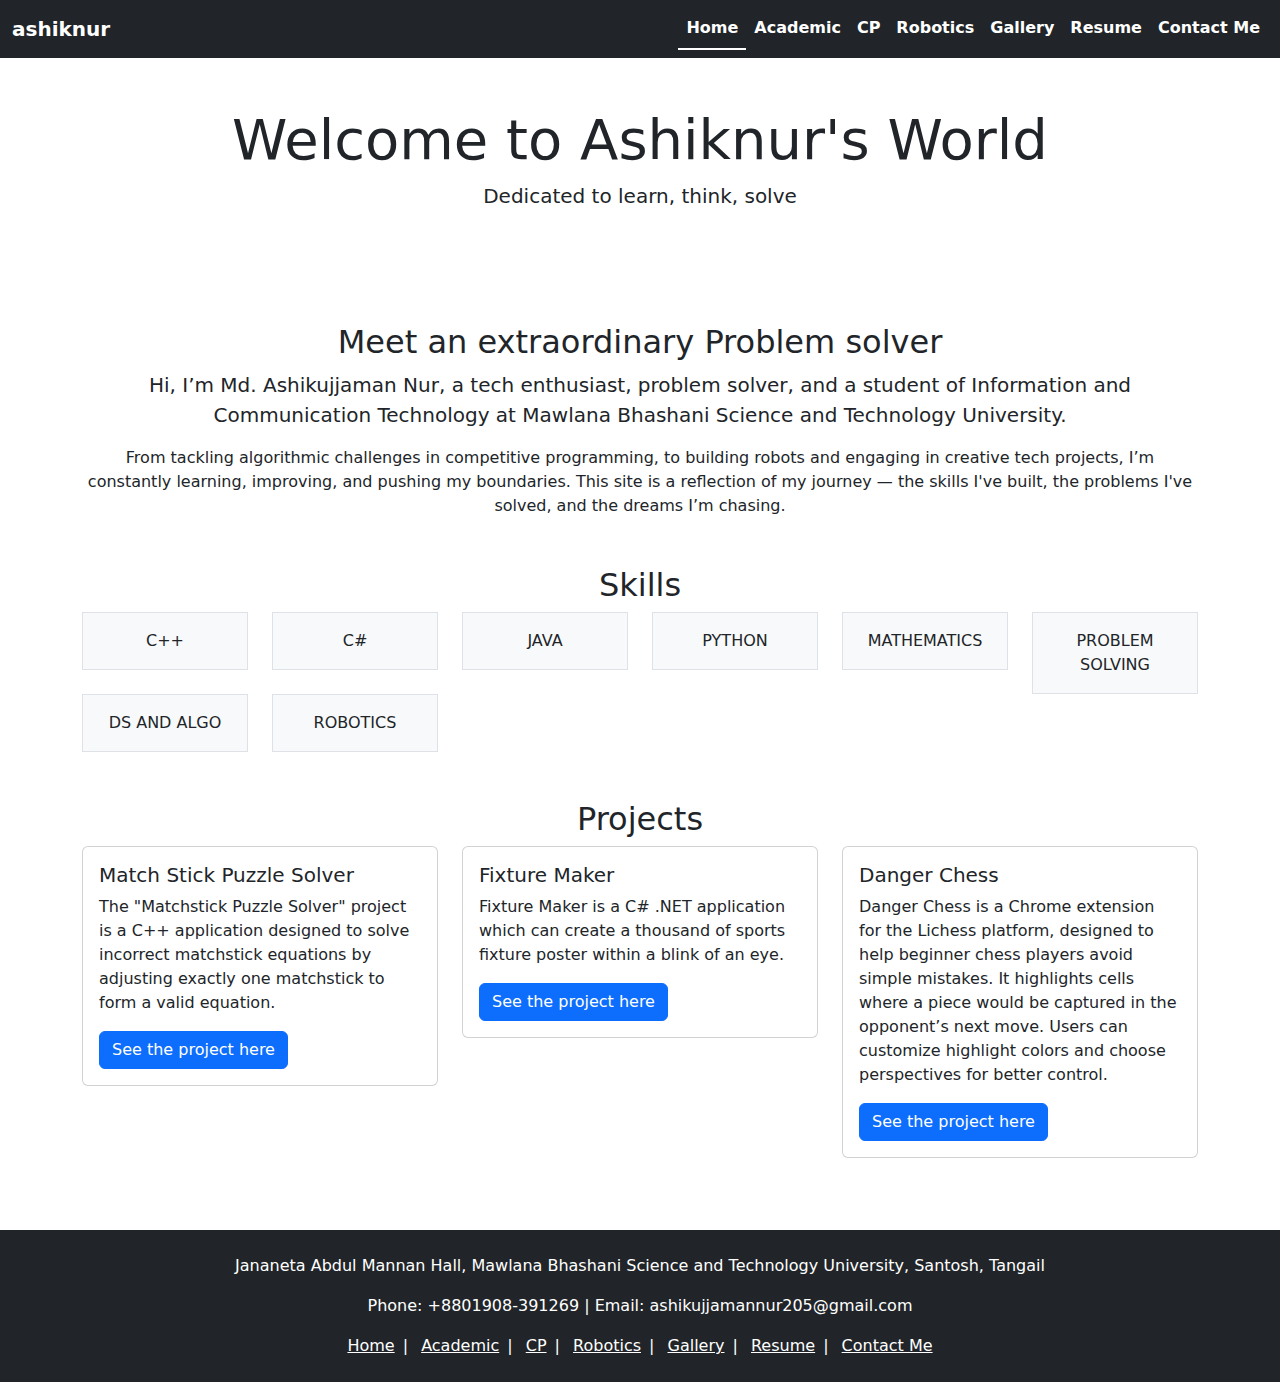
<file: index.html>
<!DOCTYPE html>
<html lang="en">
<head>
    <meta charset="UTF-8">
    <meta name="viewport" content="width=device-width, initial-scale=1.0">
    <title>Ashiknur's World</title>
    <link href="https://cdn.jsdelivr.net/npm/bootstrap@5.3.3/dist/css/bootstrap.min.css" rel="stylesheet" integrity="sha384-QWTKZyjpPEjISv5WaRU9OFeRpok6YctnYmDr5pNlyT2bRjXh0JMhjY6hW+ALEwIH" crossorigin="anonymous">
    <link rel="stylesheet" href="style.css">
</head>
<body>
    <nav class="navbar navbar-expand-lg navbar-dark bg-dark">
        <div class="container-fluid">
            <a class="navbar-brand" href="index.html">ashiknur</a>
            <button class="navbar-toggler" type="button" data-bs-toggle="collapse" data-bs-target="#navbarNav" aria-controls="navbarNav" aria-expanded="false" aria-label="Toggle navigation">
                <span class="navbar-toggler-icon"></span>
            </button>
            <div class="collapse navbar-collapse" id="navbarNav">
                <ul class="navbar-nav ms-auto">
                    <li class="nav-item"><a class="nav-link active" aria-current="page" href="index.html">Home</a></li>
                    <li class="nav-item"><a class="nav-link" href="academic.html">Academic</a></li>
                    <li class="nav-item"><a class="nav-link" href="cp.html">CP</a></li>
                    <li class="nav-item"><a class="nav-link" href="robotics.html">Robotics</a></li>
                    <li class="nav-item"><a class="nav-link" href="gallery.html">Gallery</a></li>
                    <li class="nav-item"><a class="nav-link" href="resume.html">Resume</a></li>
                    <li class="nav-item"><a class="nav-link" href="contact.html">Contact Me</a></li>
                </ul>
            </div>
        </div>
    </nav>

    <header class="text-center py-5">
        <div class="container">
            <h1 class="display-4">Welcome to Ashiknur's World</h1>
            <p class="lead">Dedicated to learn, think, solve</p>
        </div>
    </header>

    <main class="container my-5">
        <section id="about" class="text-center mb-5">
            <h2>Meet an extraordinary Problem solver</h2>
            <p class="lead">Hi, I’m Md. Ashikujjaman Nur, a tech enthusiast, problem solver, and a student of Information and Communication Technology at Mawlana Bhashani Science and Technology University.</p>
            <p>From tackling algorithmic challenges in competitive programming, to building robots and engaging in creative tech projects, I’m constantly learning, improving, and pushing my boundaries. This site is a reflection of my journey — the skills I've built, the problems I've solved, and the dreams I’m chasing.</p>
        </section>

        <section id="skills" class="mb-5">
            <h2 class="text-center">Skills</h2>
            <div class="row text-center">
                <div class="col-md-2 col-sm-4 col-6"><div class="p-3 border bg-light">C++</div></div>
                <div class="col-md-2 col-sm-4 col-6"><div class="p-3 border bg-light">C#</div></div>
                <div class="col-md-2 col-sm-4 col-6"><div class="p-3 border bg-light">JAVA</div></div>
                <div class="col-md-2 col-sm-4 col-6"><div class="p-3 border bg-light">PYTHON</div></div>
                <div class="col-md-2 col-sm-4 col-6"><div class="p-3 border bg-light">MATHEMATICS</div></div>
                <div class="col-md-2 col-sm-4 col-6"><div class="p-3 border bg-light">PROBLEM SOLVING</div></div>
                <div class="col-md-2 col-sm-4 col-6"><div class="p-3 border bg-light">DS AND ALGO</div></div>
                <div class="col-md-2 col-sm-4 col-6"><div class="p-3 border bg-light">ROBOTICS</div></div>
            </div>
        </section>

        <section id="projects">
            <h2 class="text-center">Projects</h2>
            <div class="row">
                <div class="col-md-4">
                    <div class="card mb-4">
                        <div class="card-body">
                            <h5 class="card-title">Match Stick Puzzle Solver</h5>
                            <p class="card-text">The "Matchstick Puzzle Solver" project is a C++ application designed to solve incorrect matchstick equations by adjusting exactly one matchstick to form a valid equation.</p>
                            <a href="#" class="btn btn-primary">See the project here</a>
                        </div>
                    </div>
                </div>
                <div class="col-md-4">
                    <div class="card mb-4">
                        <div class="card-body">
                            <h5 class="card-title">Fixture Maker</h5>
                            <p class="card-text">Fixture Maker is a C# .NET application which can create a thousand of sports fixture poster within a blink of an eye.</p>
                             <a href="#" class="btn btn-primary">See the project here</a>
                        </div>
                    </div>
                </div>
                <div class="col-md-4">
                    <div class="card mb-4">
                        <div class="card-body">
                            <h5 class="card-title">Danger Chess</h5>
                            <p class="card-text">Danger Chess is a Chrome extension for the Lichess platform, designed to help beginner chess players avoid simple mistakes. It highlights cells where a piece would be captured in the opponent’s next move. Users can customize highlight colors and choose perspectives for better control.</p>
                             <a href="#" class="btn btn-primary">See the project here</a>
                        </div>
                    </div>
                </div>
            </div>
        </section>
    </main>

    <footer class="bg-dark text-white text-center py-4 mt-5">
        <div class="container">
            <p>Jananeta Abdul Mannan Hall, Mawlana Bhashani Science and Technology University, Santosh, Tangail</p>
            <p>Phone: +8801908-391269 | Email: ashikujjamannur205@gmail.com</p>
            <div>
                <a href="index.html" class="text-white mx-2">Home</a>|
                <a href="academic.html" class="text-white mx-2">Academic</a>|
                <a href="cp.html" class="text-white mx-2">CP</a>|
                <a href="robotics.html" class="text-white mx-2">Robotics</a>|
                <a href="gallery.html" class="text-white mx-2">Gallery</a>|
                <a href="resume.html" class="text-white mx-2">Resume</a>|
                <a href="contact.html" class="text-white mx-2">Contact Me</a>
            </div>
        </div>
    </footer>

    <script src="https://cdn.jsdelivr.net/npm/bootstrap@5.3.3/dist/js/bootstrap.bundle.min.js" integrity="sha384-YvpcrYf0tY3lHB60NNkmXc5s9fDVZLESaAA55NDzOxhy9GkcIdslK1eN7N6jIeHz" crossorigin="anonymous"></script>
</body>
</html>
</file>
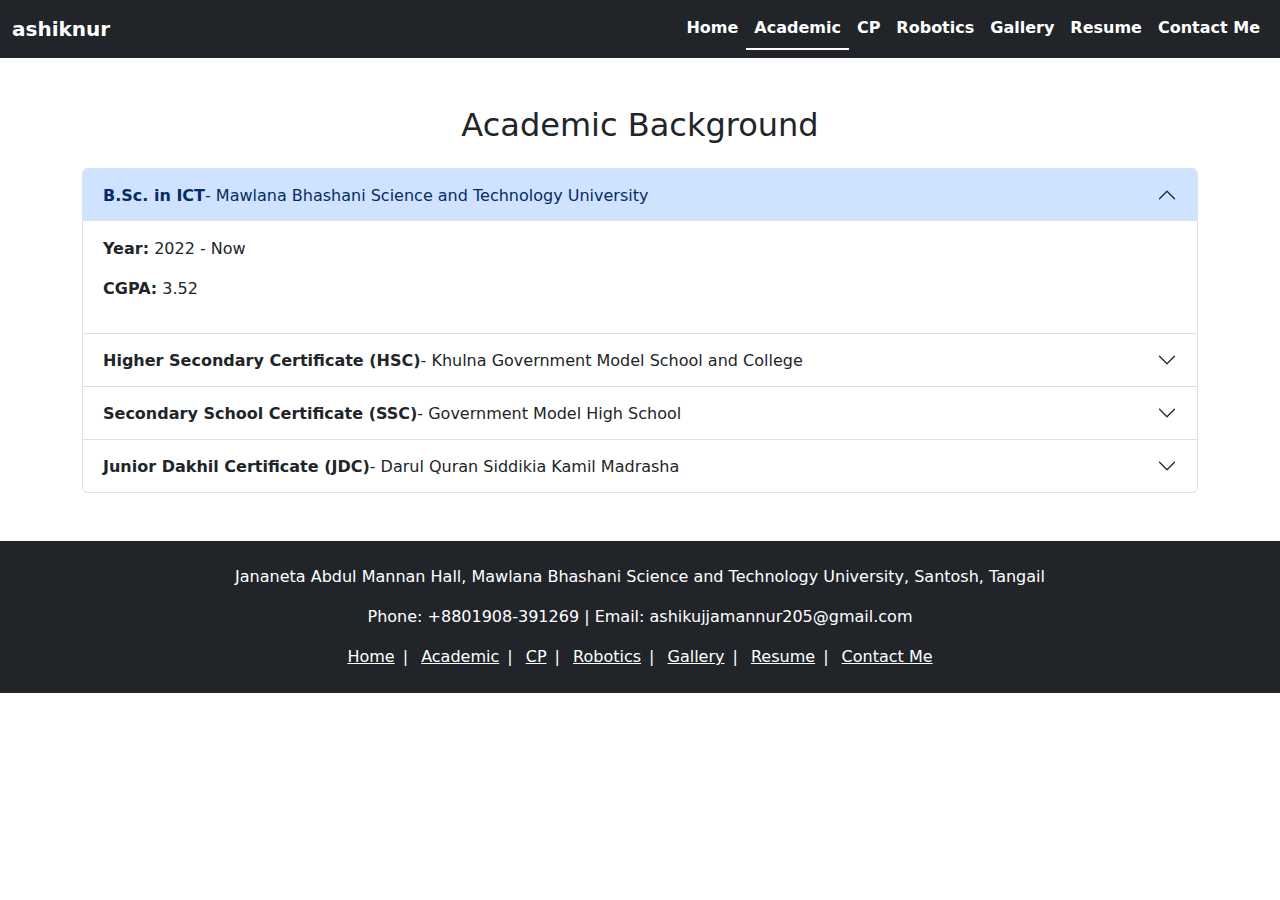
<file: academic.html>
<!DOCTYPE html>
<html lang="en">
<head>
    <meta charset="UTF-8">
    <meta name="viewport" content="width=device-width, initial-scale=1.0">
    <title>Academic - Ashiknur's World</title>
    <link href="https://cdn.jsdelivr.net/npm/bootstrap@5.3.3/dist/css/bootstrap.min.css" rel="stylesheet" integrity="sha384-QWTKZyjpPEjISv5WaRU9OFeRpok6YctnYmDr5pNlyT2bRjXh0JMhjY6hW+ALEwIH" crossorigin="anonymous">
    <link rel="stylesheet" href="style.css">
</head>
<body>
    <nav class="navbar navbar-expand-lg navbar-dark bg-dark">
        <div class="container-fluid">
            <a class="navbar-brand" href="index.html">ashiknur</a>
            <button class="navbar-toggler" type="button" data-bs-toggle="collapse" data-bs-target="#navbarNav" aria-controls="navbarNav" aria-expanded="false" aria-label="Toggle navigation">
                <span class="navbar-toggler-icon"></span>
            </button>
            <div class="collapse navbar-collapse" id="navbarNav">
                <ul class="navbar-nav ms-auto">
                    <li class="nav-item"><a class="nav-link" href="index.html">Home</a></li>
                    <li class="nav-item"><a class="nav-link active" aria-current="page" href="academic.html">Academic</a></li>
                    <li class="nav-item"><a class="nav-link" href="cp.html">CP</a></li>
                    <li class="nav-item"><a class="nav-link" href="robotics.html">Robotics</a></li>
                    <li class="nav-item"><a class="nav-link" href="gallery.html">Gallery</a></li>
                    <li class="nav-item"><a class="nav-link" href="resume.html">Resume</a></li>
                    <li class="nav-item"><a class="nav-link" href="contact.html">Contact Me</a></li>
                </ul>
            </div>
        </div>
    </nav>

    <main class="container my-5">
        <section id="academic">
            <h2 class="text-center mb-4">Academic Background</h2>
            <div class="accordion" id="academicAccordion">
                <div class="accordion-item">
                    <h2 class="accordion-header" id="headingOne">
                        <button class="accordion-button" type="button" data-bs-toggle="collapse" data-bs-target="#collapseOne" aria-expanded="true" aria-controls="collapseOne">
                            <strong>B.Sc. in ICT</strong> - Mawlana Bhashani Science and Technology University
                        </button>
                    </h2>
                    <div id="collapseOne" class="accordion-collapse collapse show" aria-labelledby="headingOne" data-bs-parent="#academicAccordion">
                        <div class="accordion-body">
                            <p><strong>Year:</strong> 2022 - Now</p>
                            <p><strong>CGPA:</strong> 3.52</p>
                        </div>
                    </div>
                </div>
                <div class="accordion-item">
                    <h2 class="accordion-header" id="headingTwo">
                        <button class="accordion-button collapsed" type="button" data-bs-toggle="collapse" data-bs-target="#collapseTwo" aria-expanded="false" aria-controls="collapseTwo">
                            <strong>Higher Secondary Certificate (HSC)</strong> - Khulna Government Model School and College
                        </button>
                    </h2>
                    <div id="collapseTwo" class="accordion-collapse collapse" aria-labelledby="headingTwo" data-bs-parent="#academicAccordion">
                        <div class="accordion-body">
                            <p><strong>Year:</strong> 2020</p>
                            <p><strong>GPA:</strong> 5.00</p>
                        </div>
                    </div>
                </div>
                <div class="accordion-item">
                    <h2 class="accordion-header" id="headingThree">
                        <button class="accordion-button collapsed" type="button" data-bs-toggle="collapse" data-bs-target="#collapseThree" aria-expanded="false" aria-controls="collapseThree">
                            <strong>Secondary School Certificate (SSC)</strong> - Government Model High School
                        </button>
                    </h2>
                    <div id="collapseThree" class="accordion-collapse collapse" aria-labelledby="headingThree" data-bs-parent="#academicAccordion">
                        <div class="accordion-body">
                            <p><strong>Year:</strong> 2018</p>
                            <p><strong>GPA:</strong> 4.67</p>
                        </div>
                    </div>
                </div>
                <div class="accordion-item">
                    <h2 class="accordion-header" id="headingFour">
                        <button class="accordion-button collapsed" type="button" data-bs-toggle="collapse" data-bs-target="#collapseFour" aria-expanded="false" aria-controls="collapseFour">
                            <strong>Junior Dakhil Certificate (JDC)</strong> - Darul Quran Siddikia Kamil Madrasha
                        </button>
                    </h2>
                    <div id="collapseFour" class="accordion-collapse collapse" aria-labelledby="headingFour" data-bs-parent="#academicAccordion">
                        <div class="accordion-body">
                            <p><strong>Year:</strong> 2016</p>
                            <p><strong>GPA:</strong> 4.90</p>
                        </div>
                    </div>
                </div>
            </div>
        </section>
    </main>

    <footer class="bg-dark text-white text-center py-4 mt-auto">
        <div class="container">
            <p>Jananeta Abdul Mannan Hall, Mawlana Bhashani Science and Technology University, Santosh, Tangail</p>
            <p>Phone: +8801908-391269 | Email: ashikujjamannur205@gmail.com</p>
            <div>
                <a href="index.html" class="text-white mx-2">Home</a>|
                <a href="academic.html" class="text-white mx-2">Academic</a>|
                <a href="cp.html" class="text-white mx-2">CP</a>|
                <a href="robotics.html" class="text-white mx-2">Robotics</a>|
                <a href="gallery.html" class="text-white mx-2">Gallery</a>|
                <a href="resume.html" class="text-white mx-2">Resume</a>|
                <a href="contact.html" class="text-white mx-2">Contact Me</a>
            </div>
        </div>
    </footer>

    <script src="https://cdn.jsdelivr.net/npm/bootstrap@5.3.3/dist/js/bootstrap.bundle.min.js" integrity="sha384-YvpcrYf0tY3lHB60NNkmXc5s9fDVZLESaAA55NDzOxhy9GkcIdslK1eN7N6jIeHz" crossorigin="anonymous"></script>
</body>
</html>
</file>
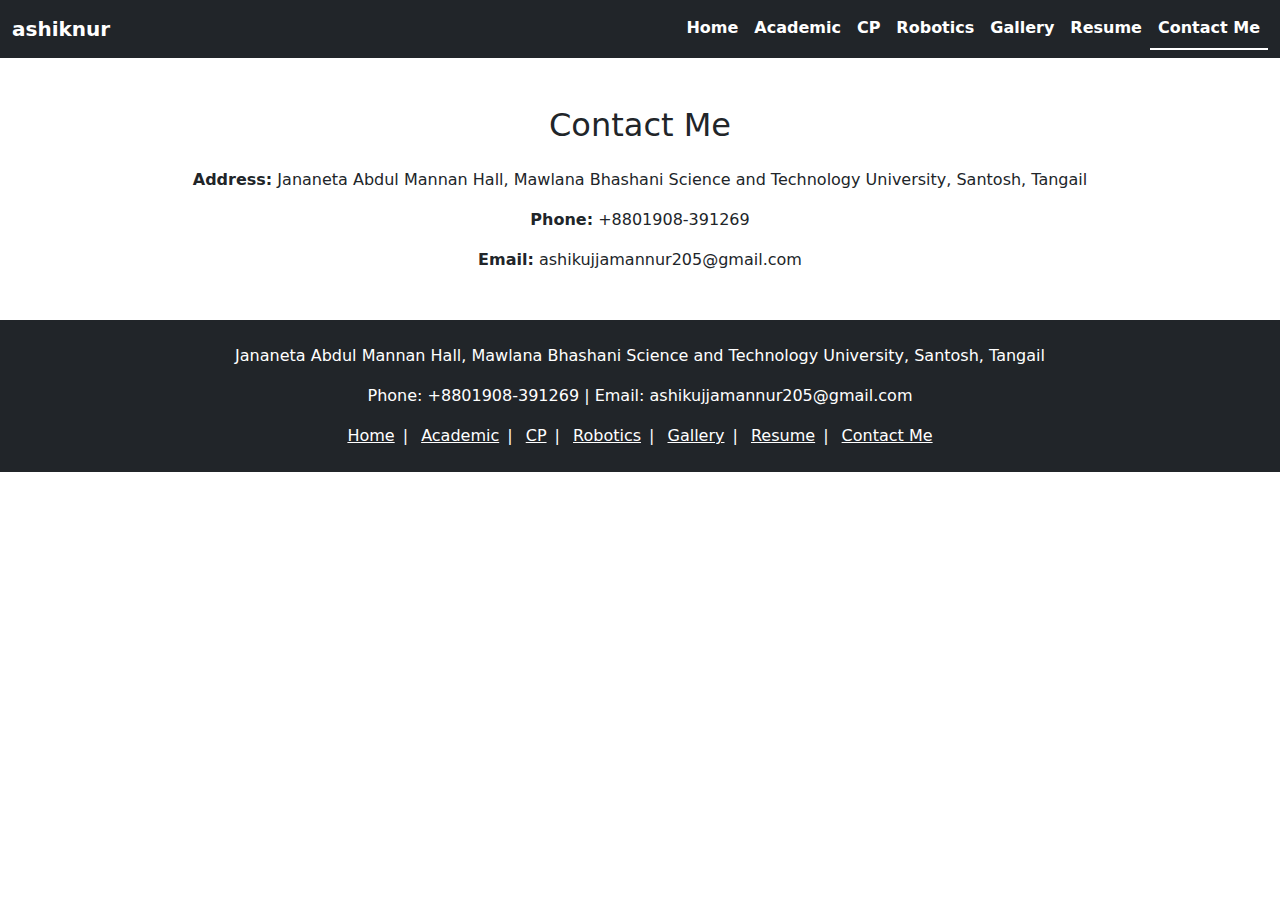
<file: contact.html>
<!DOCTYPE html>
<html lang="en">
<head>
    <meta charset="UTF-8">
    <meta name="viewport" content="width=device-width, initial-scale=1.0">
    <title>Contact Me - Ashiknur's World</title>
    <link href="https://cdn.jsdelivr.net/npm/bootstrap@5.3.3/dist/css/bootstrap.min.css" rel="stylesheet" integrity="sha384-QWTKZyjpPEjISv5WaRU9OFeRpok6YctnYmDr5pNlyT2bRjXh0JMhjY6hW+ALEwIH" crossorigin="anonymous">
    <link rel="stylesheet" href="style.css">
</head>
<body>
    <nav class="navbar navbar-expand-lg navbar-dark bg-dark">
        <div class="container-fluid">
            <a class="navbar-brand" href="index.html">ashiknur</a>
            <button class="navbar-toggler" type="button" data-bs-toggle="collapse" data-bs-target="#navbarNav" aria-controls="navbarNav" aria-expanded="false" aria-label="Toggle navigation">
                <span class="navbar-toggler-icon"></span>
            </button>
            <div class="collapse navbar-collapse" id="navbarNav">
                <ul class="navbar-nav ms-auto">
                    <li class="nav-item"><a class="nav-link" href="index.html">Home</a></li>
                    <li class="nav-item"><a class="nav-link" href="academic.html">Academic</a></li>
                    <li class="nav-item"><a class="nav-link" href="cp.html">CP</a></li>
                    <li class="nav-item"><a class="nav-link" href="robotics.html">Robotics</a></li>
                    <li class="nav-item"><a class="nav-link" href="gallery.html">Gallery</a></li>
                    <li class="nav-item"><a class="nav-link" href="resume.html">Resume</a></li>
                    <li class="nav-item"><a class="nav-link active" aria-current="page" href="contact.html">Contact Me</a></li>
                </ul>
            </div>
        </div>
    </nav>

    <main class="container my-5">
        <section id="contact" class="text-center">
            <h2 class="mb-4">Contact Me</h2>
            <p><strong>Address:</strong> Jananeta Abdul Mannan Hall, Mawlana Bhashani Science and Technology University, Santosh, Tangail</p>
            <p><strong>Phone:</strong> +8801908-391269</p>
            <p><strong>Email:</strong> ashikujjamannur205@gmail.com</p>
        </section>
    </main>

    <footer class="bg-dark text-white text-center py-4 mt-auto">
        <div class="container">
            <p>Jananeta Abdul Mannan Hall, Mawlana Bhashani Science and Technology University, Santosh, Tangail</p>
            <p>Phone: +8801908-391269 | Email: ashikujjamannur205@gmail.com</p>
            <div>
                <a href="index.html" class="text-white mx-2">Home</a>|
                <a href="academic.html" class="text-white mx-2">Academic</a>|
                <a href="cp.html" class="text-white mx-2">CP</a>|
                <a href="robotics.html" class="text-white mx-2">Robotics</a>|
                <a href="gallery.html" class="text-white mx-2">Gallery</a>|
                <a href="resume.html" class="text-white mx-2">Resume</a>|
                <a href="contact.html" class="text-white mx-2">Contact Me</a>
            </div>
        </div>
    </footer>

    <script src="https://cdn.jsdelivr.net/npm/bootstrap@5.3.3/dist/js/bootstrap.bundle.min.js" integrity="sha384-YvpcrYf0tY3lHB60NNkmXc5s9fDVZLESaAA55NDzOxhy9GkcIdslK1eN7N6jIeHz" crossorigin="anonymous"></script>
</body>
</html>
</file>
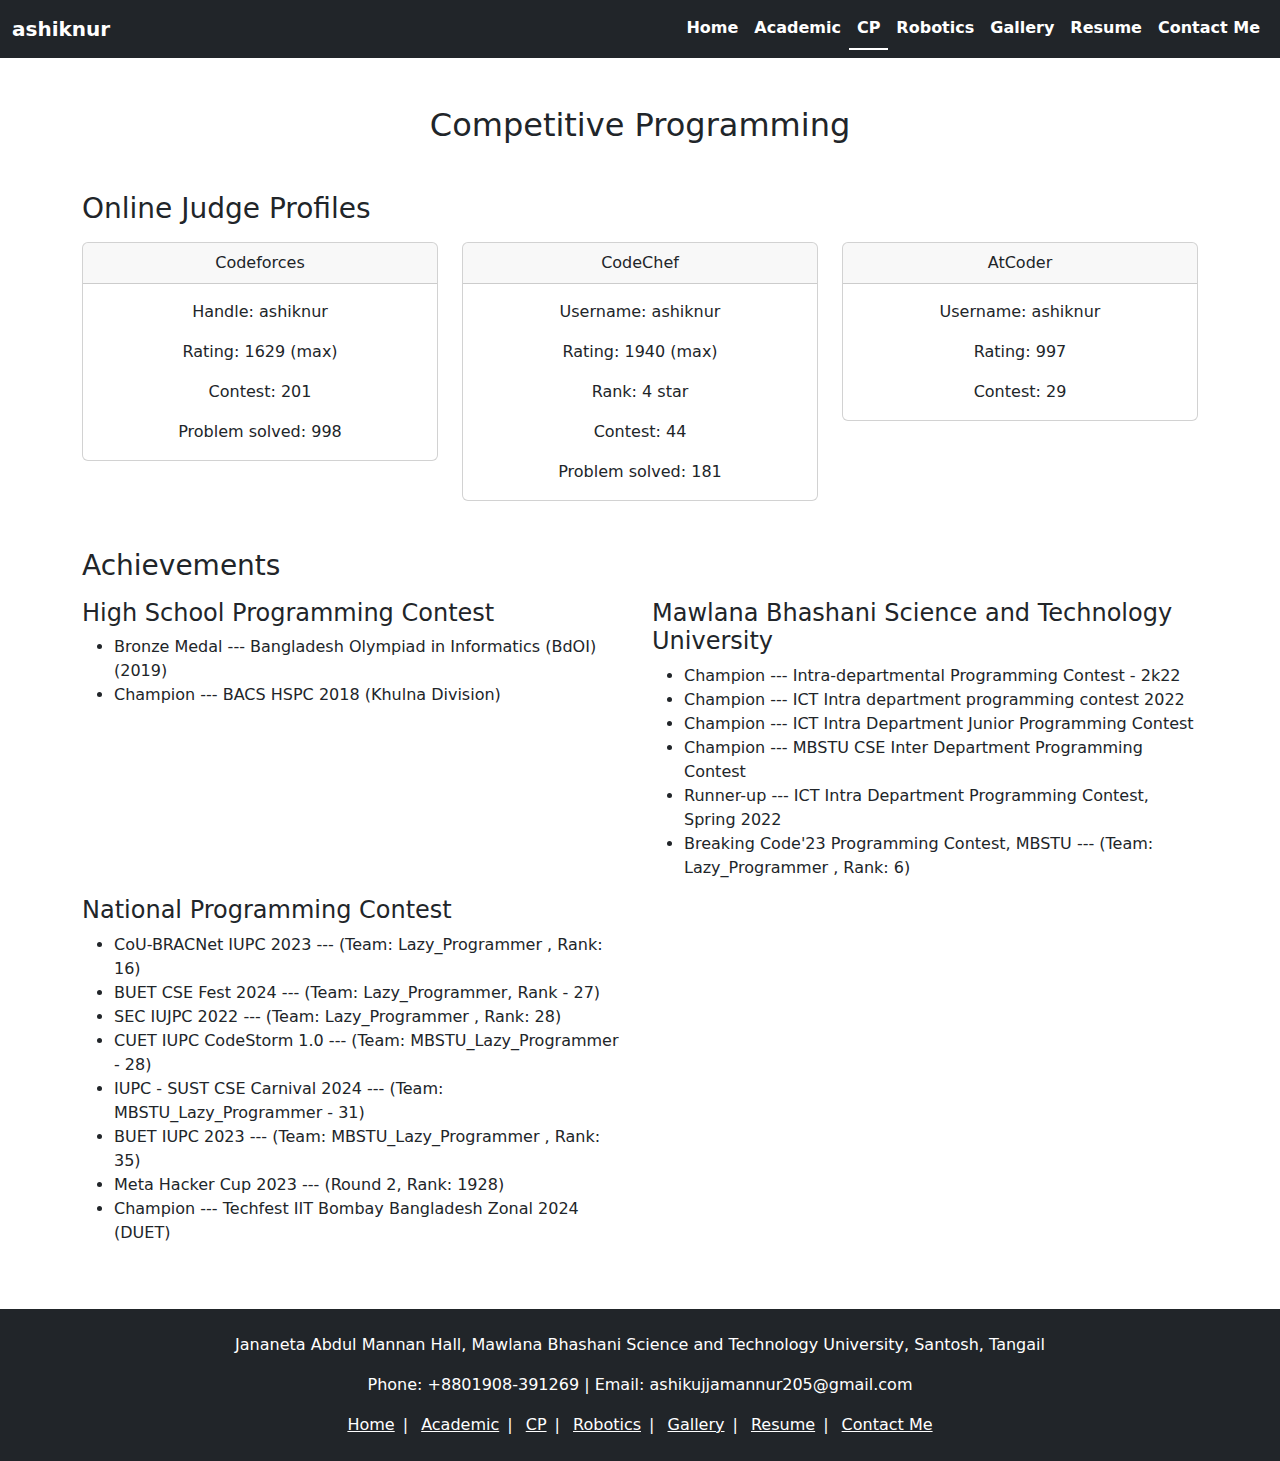
<file: cp.html>
<!DOCTYPE html>
<html lang="en">
<head>
    <meta charset="UTF-8">
    <meta name="viewport" content="width=device-width, initial-scale=1.0">
    <title>Competitive Programming - Ashiknur's World</title>
    <link href="https://cdn.jsdelivr.net/npm/bootstrap@5.3.3/dist/css/bootstrap.min.css" rel="stylesheet" integrity="sha384-QWTKZyjpPEjISv5WaRU9OFeRpok6YctnYmDr5pNlyT2bRjXh0JMhjY6hW+ALEwIH" crossorigin="anonymous">
    <link rel="stylesheet" href="style.css">
</head>
<body>
    <nav class="navbar navbar-expand-lg navbar-dark bg-dark">
        <div class="container-fluid">
            <a class="navbar-brand" href="index.html">ashiknur</a>
            <button class="navbar-toggler" type="button" data-bs-toggle="collapse" data-bs-target="#navbarNav" aria-controls="navbarNav" aria-expanded="false" aria-label="Toggle navigation">
                <span class="navbar-toggler-icon"></span>
            </button>
            <div class="collapse navbar-collapse" id="navbarNav">
                <ul class="navbar-nav ms-auto">
                    <li class="nav-item"><a class="nav-link" href="index.html">Home</a></li>
                    <li class="nav-item"><a class="nav-link" href="academic.html">Academic</a></li>
                    <li class="nav-item"><a class="nav-link active" aria-current="page" href="cp.html">CP</a></li>
                    <li class="nav-item"><a class="nav-link" href="robotics.html">Robotics</a></li>
                    <li class="nav-item"><a class="nav-link" href="gallery.html">Gallery</a></li>
                    <li class="nav-item"><a class="nav-link" href="resume.html">Resume</a></li>
                    <li class="nav-item"><a class="nav-link" href="contact.html">Contact Me</a></li>
                </ul>
            </div>
        </div>
    </nav>

    <main class="container my-5">
        <section id="cp">
            <h2 class="text-center mb-4">Competitive Programming</h2>

            <h3 class="mt-5 mb-3">Online Judge Profiles</h3>
            <div class="row">
                <div class="col-md-4">
                    <div class="card text-center">
                        <div class="card-header">Codeforces</div>
                        <div class="card-body">
                            <p class="card-text">Handle: ashiknur</p>
                            <p class="card-text">Rating: 1629 (max)</p>
                            <p class="card-text">Contest: 201</p>
                            <p class="card-text">Problem solved: 998</p>
                        </div>
                    </div>
                </div>
                <div class="col-md-4">
                    <div class="card text-center">
                        <div class="card-header">CodeChef</div>
                        <div class="card-body">
                            <p class="card-text">Username: ashiknur</p>
                            <p class="card-text">Rating: 1940 (max)</p>
                            <p class="card-text">Rank: 4 star</p>
                            <p class="card-text">Contest: 44</p>
                             <p class="card-text">Problem solved: 181</p>
                        </div>
                    </div>
                </div>
                <div class="col-md-4">
                    <div class="card text-center">
                        <div class="card-header">AtCoder</div>
                        <div class="card-body">
                            <p class="card-text">Username: ashiknur</p>
                            <p class="card-text">Rating: 997</p>
                            <p class="card-text">Contest: 29</p>
                        </div>
                    </div>
                </div>
            </div>

            <h3 class="mt-5 mb-3">Achievements</h3>
            <div class="row">
                <div class="col-md-6">
                    <h4>High School Programming Contest</h4>
                    <ul>
                        <li>Bronze Medal --- Bangladesh Olympiad in Informatics (BdOI)(2019)</li>
                        <li>Champion --- BACS HSPC 2018 (Khulna Division)</li>
                    </ul>
                </div>
                <div class="col-md-6">
                    <h4>Mawlana Bhashani Science and Technology University</h4>
                    <ul>
                        <li>Champion --- Intra-departmental Programming Contest - 2k22</li>
                        <li>Champion --- ICT Intra department programming contest 2022</li>
                        <li>Champion --- ICT Intra Department Junior Programming Contest</li>
                        <li>Champion --- MBSTU CSE Inter Department Programming Contest</li>
                        <li>Runner-up --- ICT Intra Department Programming Contest, Spring 2022</li>
                        <li>Breaking Code'23 Programming Contest, MBSTU --- (Team: Lazy_Programmer , Rank: 6)</li>
                    </ul>
                </div>
                 <div class="col-md-6">
                    <h4>National Programming Contest</h4>
                    <ul>
                        <li>CoU-BRACNet IUPC 2023 --- (Team: Lazy_Programmer , Rank: 16)</li>
                        <li>BUET CSE Fest 2024 --- (Team: Lazy_Programmer, Rank - 27)</li>
                        <li>SEC IUJPC 2022 --- (Team: Lazy_Programmer , Rank: 28)</li>
                        <li>CUET IUPC CodeStorm 1.0 --- (Team: MBSTU_Lazy_Programmer - 28)</li>
                        <li>IUPC - SUST CSE Carnival 2024 --- (Team: MBSTU_Lazy_Programmer - 31)</li>
                        <li>BUET IUPC 2023 --- (Team: MBSTU_Lazy_Programmer , Rank: 35)</li>
                         <li>Meta Hacker Cup 2023 --- (Round 2, Rank: 1928)</li>
                        <li>Champion --- Techfest IIT Bombay Bangladesh Zonal 2024 (DUET)</li>
                    </ul>
                </div>
            </div>
        </section>
    </main>

    <footer class="bg-dark text-white text-center py-4 mt-auto">
        <div class="container">
            <p>Jananeta Abdul Mannan Hall, Mawlana Bhashani Science and Technology University, Santosh, Tangail</p>
            <p>Phone: +8801908-391269 | Email: ashikujjamannur205@gmail.com</p>
            <div>
                <a href="index.html" class="text-white mx-2">Home</a>|
                <a href="academic.html" class="text-white mx-2">Academic</a>|
                <a href="cp.html" class="text-white mx-2">CP</a>|
                <a href="robotics.html" class="text-white mx-2">Robotics</a>|
                <a href="gallery.html" class="text-white mx-2">Gallery</a>|
                <a href="resume.html" class="text-white mx-2">Resume</a>|
                <a href="contact.html" class="text-white mx-2">Contact Me</a>
            </div>
        </div>
    </footer>

    <script src="https://cdn.jsdelivr.net/npm/bootstrap@5.3.3/dist/js/bootstrap.bundle.min.js" integrity="sha384-YvpcrYf0tY3lHB60NNkmXc5s9fDVZLESaAA55NDzOxhy9GkcIdslK1eN7N6jIeHz" crossorigin="anonymous"></script>
</body>
</html>
</file>
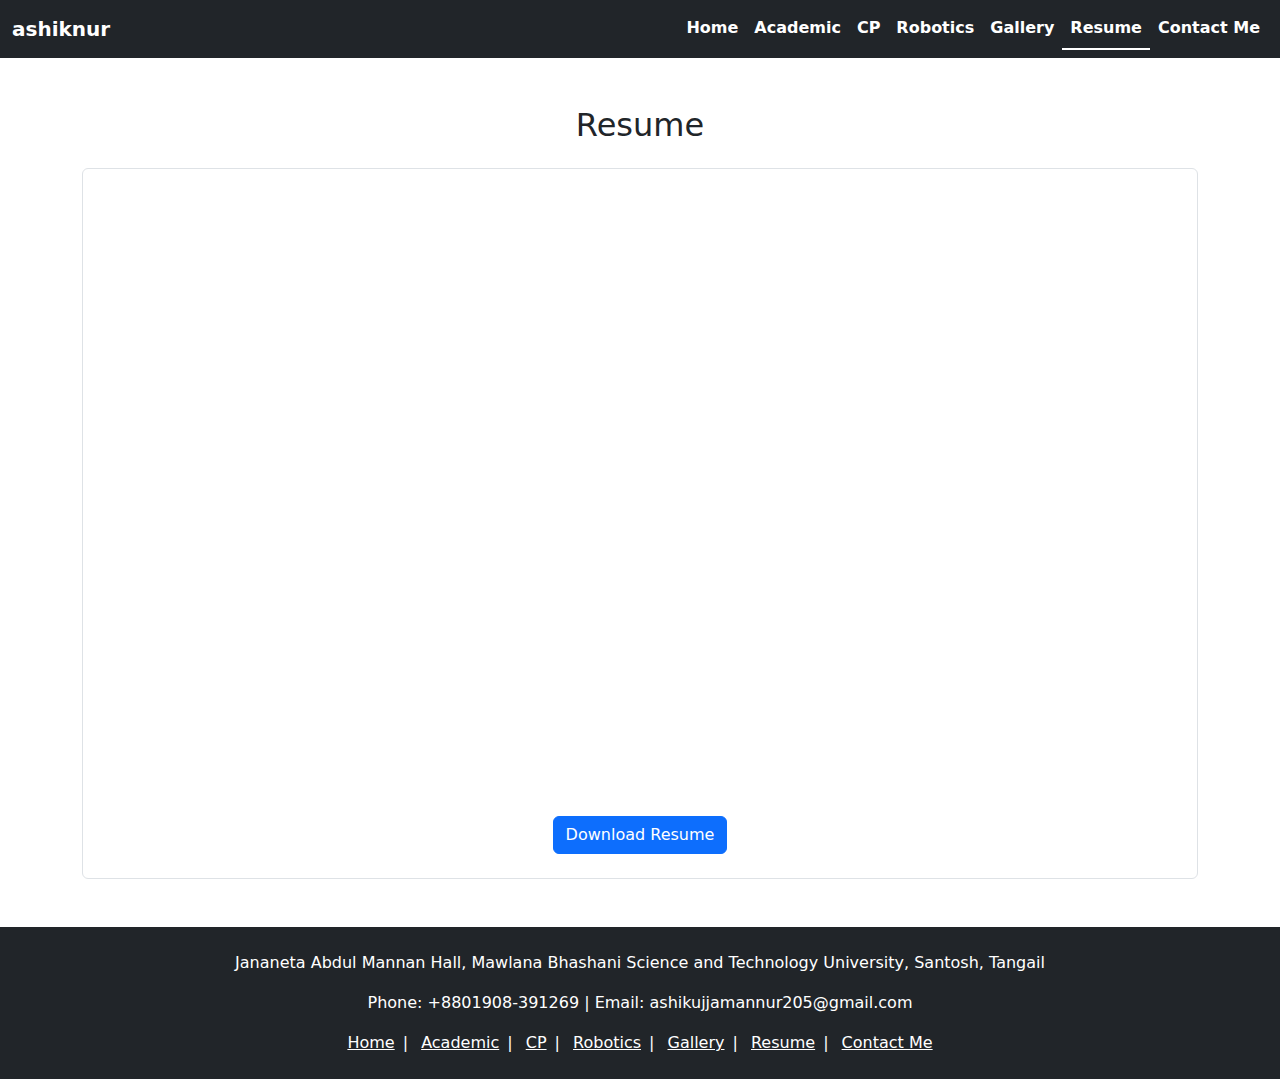
<file: resume.html>
<!DOCTYPE html>
<html lang="en">
<head>
    <meta charset="UTF-8">
    <meta name="viewport" content="width=device-width, initial-scale=1.0">
    <title>Resume - Ashiknur's World</title>
    <link href="https://cdn.jsdelivr.net/npm/bootstrap@5.3.3/dist/css/bootstrap.min.css" rel="stylesheet" integrity="sha384-QWTKZyjpPEjISv5WaRU9OFeRpok6YctnYmDr5pNlyT2bRjXh0JMhjY6hW+ALEwIH" crossorigin="anonymous">
    <link rel="stylesheet" href="style.css">
</head>
<body>
    <nav class="navbar navbar-expand-lg navbar-dark bg-dark">
        <div class="container-fluid">
            <a class="navbar-brand" href="index.html">ashiknur</a>
            <button class="navbar-toggler" type="button" data-bs-toggle="collapse" data-bs-target="#navbarNav" aria-controls="navbarNav" aria-expanded="false" aria-label="Toggle navigation">
                <span class="navbar-toggler-icon"></span>
            </button>
            <div class="collapse navbar-collapse" id="navbarNav">
                <ul class="navbar-nav ms-auto">
                    <li class="nav-item"><a class="nav-link" href="index.html">Home</a></li>
                    <li class="nav-item"><a class="nav-link" href="academic.html">Academic</a></li>
                    <li class="nav-item"><a class="nav-link" href="cp.html">CP</a></li>
                    <li class="nav-item"><a class="nav-link" href="robotics.html">Robotics</a></li>
                    <li class="nav-item"><a class="nav-link" href="gallery.html">Gallery</a></li>
                    <li class="nav-item"><a class="nav-link active" aria-current="page" href="resume.html">Resume</a></li>
                    <li class="nav-item"><a class="nav-link" href="contact.html">Contact Me</a></li>
                </ul>
            </div>
        </div>
    </nav>

    <main class="container my-5">
    <section id="resume" class="text-center">
        <h2 class="mb-4">Resume</h2>
        <div class="resume-container p-4 border rounded">
            <iframe 
                src="https://drive.google.com/file/d/1Vw_Hf05U-Wdef5aqiHRbpR45N2GJZHvD/preview" 
                width="100%" 
                height="600" 
                allow="autoplay">
            </iframe>
            <a href="https://drive.google.com/uc?export=download&id=1Vw_Hf05U-Wdef5aqiHRbpR45N2GJZHvD" 
               class="btn btn-primary mt-3">
               Download Resume
            </a>
        </div>
    </section>
</main>


    <footer class="bg-dark text-white text-center py-4 mt-auto">
        <div class="container">
            <p>Jananeta Abdul Mannan Hall, Mawlana Bhashani Science and Technology University, Santosh, Tangail</p>
            <p>Phone: +8801908-391269 | Email: ashikujjamannur205@gmail.com</p>
            <div>
                <a href="index.html" class="text-white mx-2">Home</a>|
                <a href="academic.html" class="text-white mx-2">Academic</a>|
                <a href="cp.html" class="text-white mx-2">CP</a>|
                <a href="robotics.html" class="text-white mx-2">Robotics</a>|
                <a href="gallery.html" class="text-white mx-2">Gallery</a>|
                <a href="resume.html" class="text-white mx-2">Resume</a>|
                <a href="contact.html" class="text-white mx-2">Contact Me</a>
            </div>
        </div>
    </footer>

    <script src="https://cdn.jsdelivr.net/npm/bootstrap@5.3.3/dist/js/bootstrap.bundle.min.js" integrity="sha384-YvpcrYf0tY3lHB60NNkmXc5s9fDVZLESaAA55NDzOxhy9GkcIdslK1eN7N6jIeHz" crossorigin="anonymous"></script>
</body>
</html>
</file>
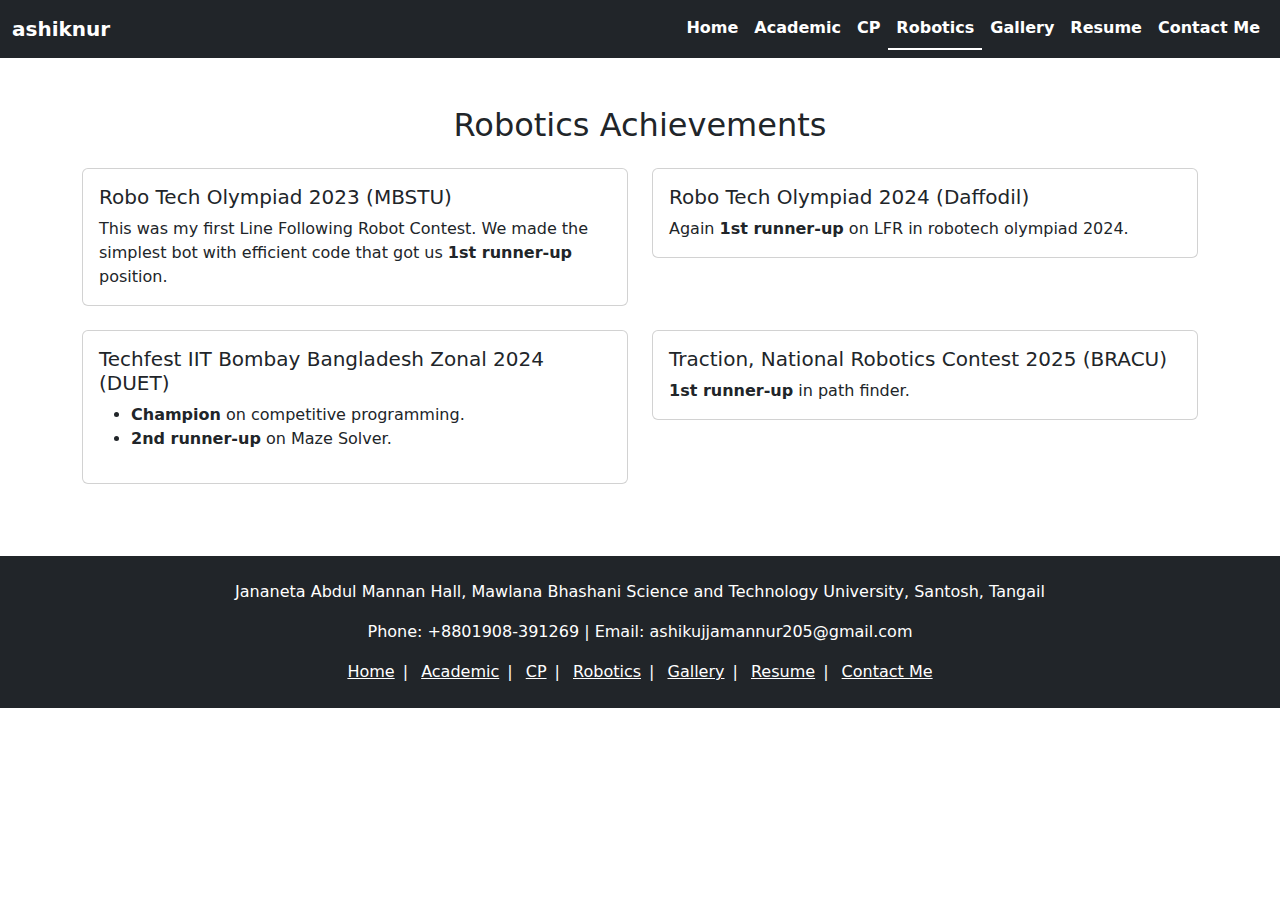
<file: robotics.html>
<!DOCTYPE html>
<html lang="en">
<head>
    <meta charset="UTF-8">
    <meta name="viewport" content="width=device-width, initial-scale=1.0">
    <title>Robotics - Ashiknur's World</title>
    <link href="https://cdn.jsdelivr.net/npm/bootstrap@5.3.3/dist/css/bootstrap.min.css" rel="stylesheet" integrity="sha384-QWTKZyjpPEjISv5WaRU9OFeRpok6YctnYmDr5pNlyT2bRjXh0JMhjY6hW+ALEwIH" crossorigin="anonymous">
    <link rel="stylesheet" href="style.css">
</head>
<body>
    <nav class="navbar navbar-expand-lg navbar-dark bg-dark">
        <div class="container-fluid">
            <a class="navbar-brand" href="index.html">ashiknur</a>
            <button class="navbar-toggler" type="button" data-bs-toggle="collapse" data-bs-target="#navbarNav" aria-controls="navbarNav" aria-expanded="false" aria-label="Toggle navigation">
                <span class="navbar-toggler-icon"></span>
            </button>
            <div class="collapse navbar-collapse" id="navbarNav">
                <ul class="navbar-nav ms-auto">
                    <li class="nav-item"><a class="nav-link" href="index.html">Home</a></li>
                    <li class="nav-item"><a class="nav-link" href="academic.html">Academic</a></li>
                    <li class="nav-item"><a class="nav-link" href="cp.html">CP</a></li>
                    <li class="nav-item"><a class="nav-link active" aria-current="page" href="robotics.html">Robotics</a></li>
                    <li class="nav-item"><a class="nav-link" href="gallery.html">Gallery</a></li>
                    <li class="nav-item"><a class="nav-link" href="resume.html">Resume</a></li>
                    <li class="nav-item"><a class="nav-link" href="contact.html">Contact Me</a></li>
                </ul>
            </div>
        </div>
    </nav>

    <main class="container my-5">
        <section id="robotics">
            <h2 class="text-center mb-4">Robotics Achievements</h2>
            <div class="row">
                <div class="col-md-6">
                    <div class="card mb-4">
                        <div class="card-body">
                            <h5 class="card-title">Robo Tech Olympiad 2023 (MBSTU)</h5>
                            <p class="card-text">This was my first Line Following Robot Contest. We made the simplest bot with efficient code that got us <strong>1st runner-up</strong> position.</p>
                        </div>
                    </div>
                </div>
                <div class="col-md-6">
                    <div class="card mb-4">
                        <div class="card-body">
                            <h5 class="card-title">Robo Tech Olympiad 2024 (Daffodil)</h5>
                            <p class="card-text">Again <strong>1st runner-up</strong> on LFR in robotech olympiad 2024.</p>
                        </div>
                    </div>
                </div>
                <div class="col-md-6">
                    <div class="card mb-4">
                        <div class="card-body">
                            <h5 class="card-title">Techfest IIT Bombay Bangladesh Zonal 2024 (DUET)</h5>
                            <ul>
                                <li><strong>Champion</strong> on competitive programming.</li>
                                <li><strong>2nd runner-up</strong> on Maze Solver.</li>
                            </ul>
                        </div>
                    </div>
                </div>
                <div class="col-md-6">
                    <div class="card mb-4">
                        <div class="card-body">
                            <h5 class="card-title">Traction, National Robotics Contest 2025 (BRACU)</h5>
                            <p class="card-text"><strong>1st runner-up</strong> in path finder.</p>
                        </div>
                    </div>
                </div>
            </div>
        </section>
    </main>

    <footer class="bg-dark text-white text-center py-4 mt-auto">
        <div class="container">
            <p>Jananeta Abdul Mannan Hall, Mawlana Bhashani Science and Technology University, Santosh, Tangail</p>
            <p>Phone: +8801908-391269 | Email: ashikujjamannur205@gmail.com</p>
            <div>
                <a href="index.html" class="text-white mx-2">Home</a>|
                <a href="academic.html" class="text-white mx-2">Academic</a>|
                <a href="cp.html" class="text-white mx-2">CP</a>|
                <a href="robotics.html" class="text-white mx-2">Robotics</a>|
                <a href="gallery.html" class="text-white mx-2">Gallery</a>|
                <a href="resume.html" class="text-white mx-2">Resume</a>|
                <a href="contact.html" class="text-white mx-2">Contact Me</a>
            </div>
        </div>
    </footer>

    <script src="https://cdn.jsdelivr.net/npm/bootstrap@5.3.3/dist/js/bootstrap.bundle.min.js" integrity="sha384-YvpcrYf0tY3lHB60NNkmXc5s9fDVZLESaAA55NDzOxhy9GkcIdslK1eN7N6jIeHz" crossorigin="anonymous"></script>
</body>
</html>
</file>
<file: style.css>
.hero-section {
    position: relative;
    width: 100%;
    margin: 0;
    padding: 0;
    background: linear-gradient(rgba(0, 0, 0, 0.2), rgba(0, 0, 0, 0.2)), url('/home/homepageimg.jpg');
    background-size: cover;
    background-repeat: no-repeat;
    background-position: center;
    font-family: Arial, sans-serif;
    color: white;
    height: 60vh;
}

#homepageimg {
    text-align: center;
    display: flex;
    flex-direction: column;
    justify-content: center;
    align-items: center;
    height: 50vh;
}

.about-section {
    background-color: #a9b4c2;
    padding: 50px 0;
}

.about-section h1, .about-section p {
    color: #333;
}


.navbar {
    z-index: 10;
}

.navbar .navbar-brand, .navbar .nav-link {
    color: white;
    font-weight: bold;
}

.navbar .nav-link.active {
    color: white;
    border-bottom: 2px solid white;
}

.navbar .navbar-brand:hover, .navbar .nav-link:hover {
    color: rgba(230, 224, 224, 0.75);
}

.navbar-toggler-icon {
    background-image: url("data:image/svg+xml,%3csvg xmlns='http://www.w3.org/2000/svg' viewBox='0 0 30 30'%3e%3cpath stroke='rgba%28255, 255, 255, 1%29' stroke-linecap='round' stroke-miterlimit='10' stroke-width='2' d='M4 7h22M4 15h22M4 23h22'/%3e%3c/svg%3e");
}

.mainbody{
    background-color: #B0BEC5;
}
</file>
